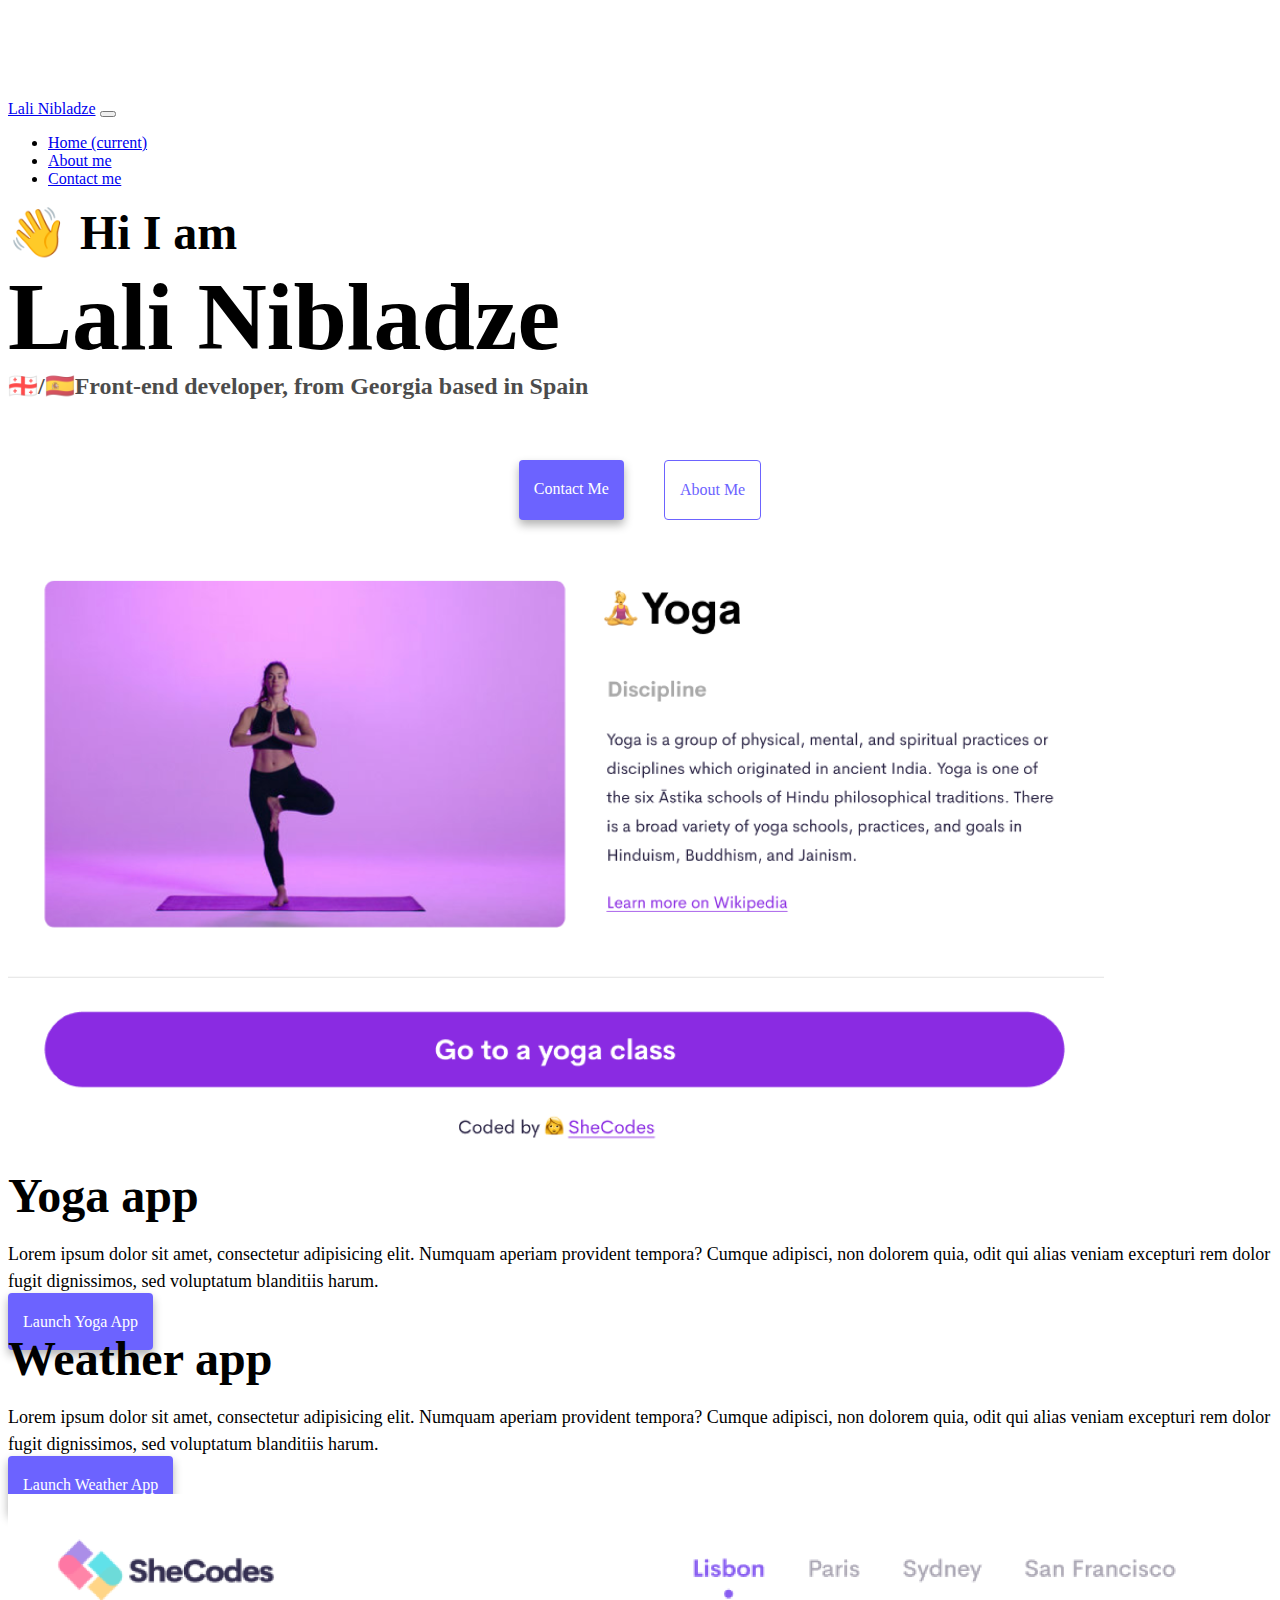
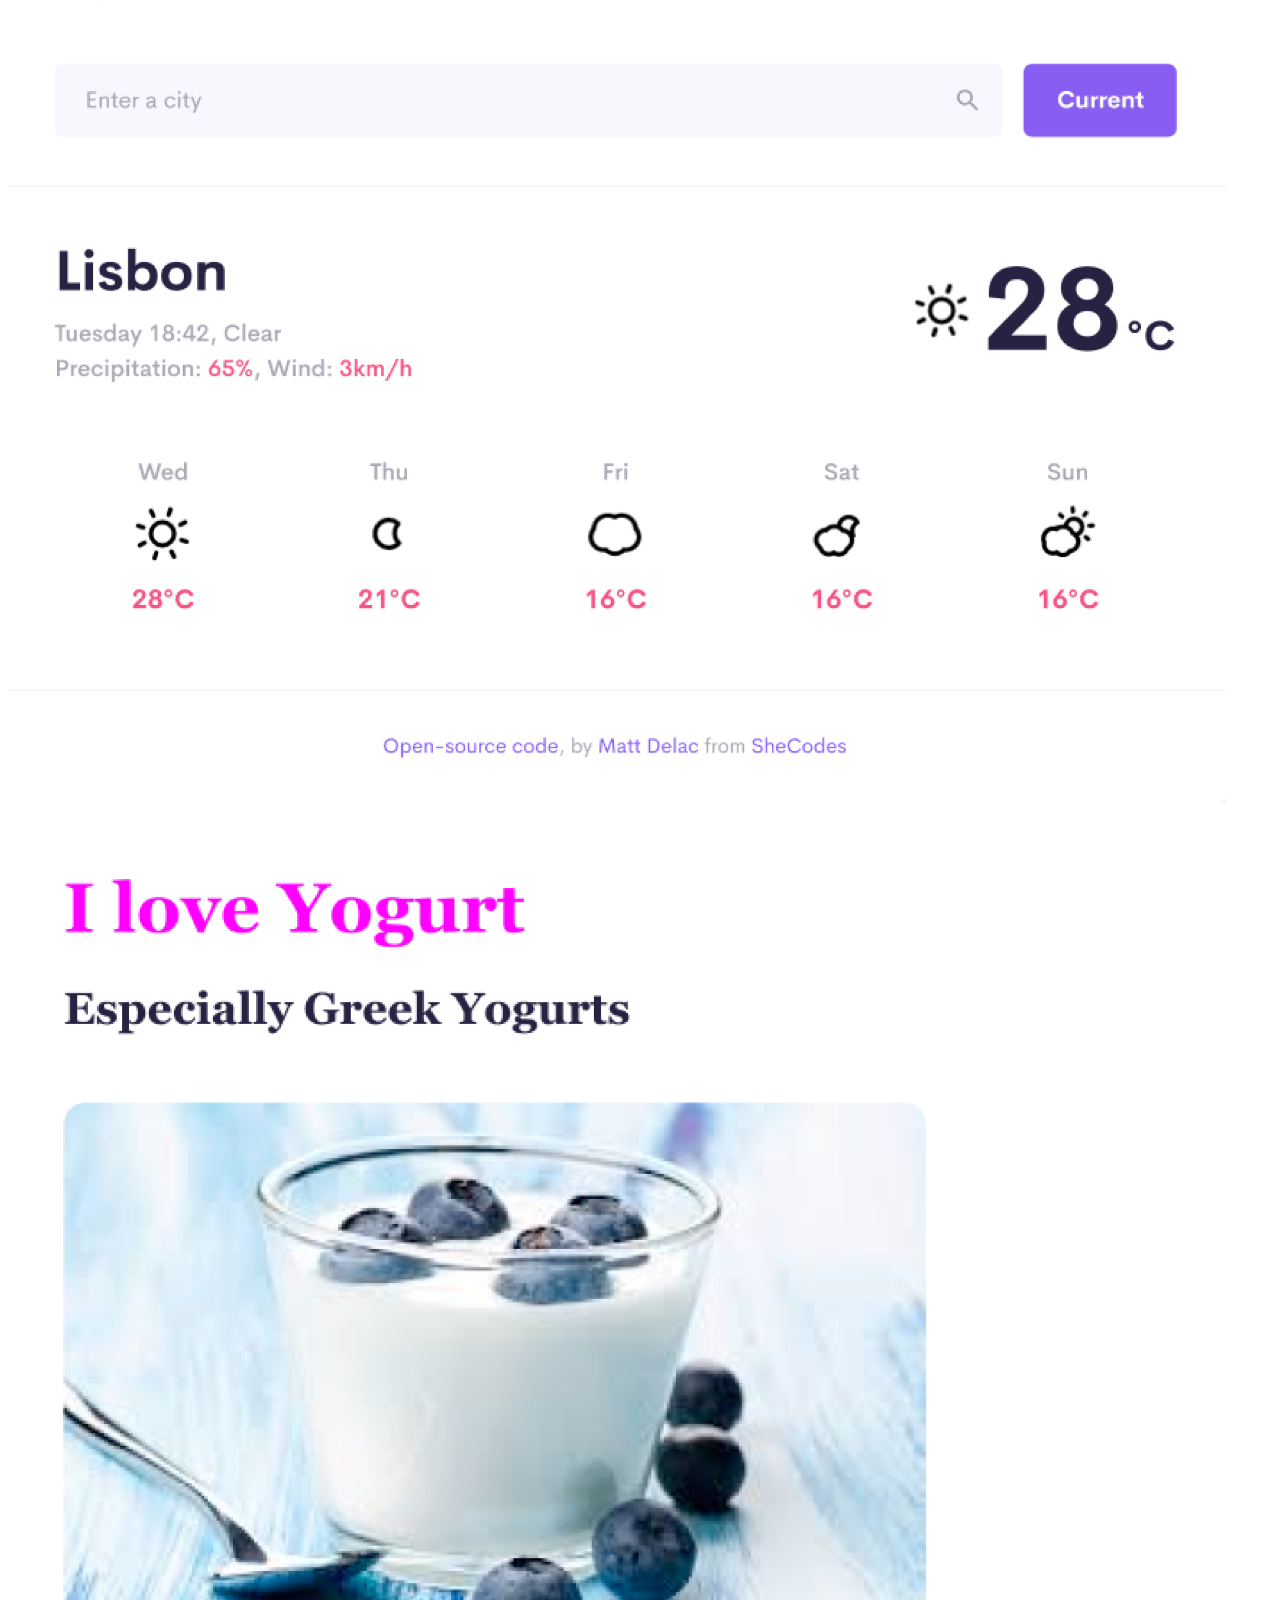
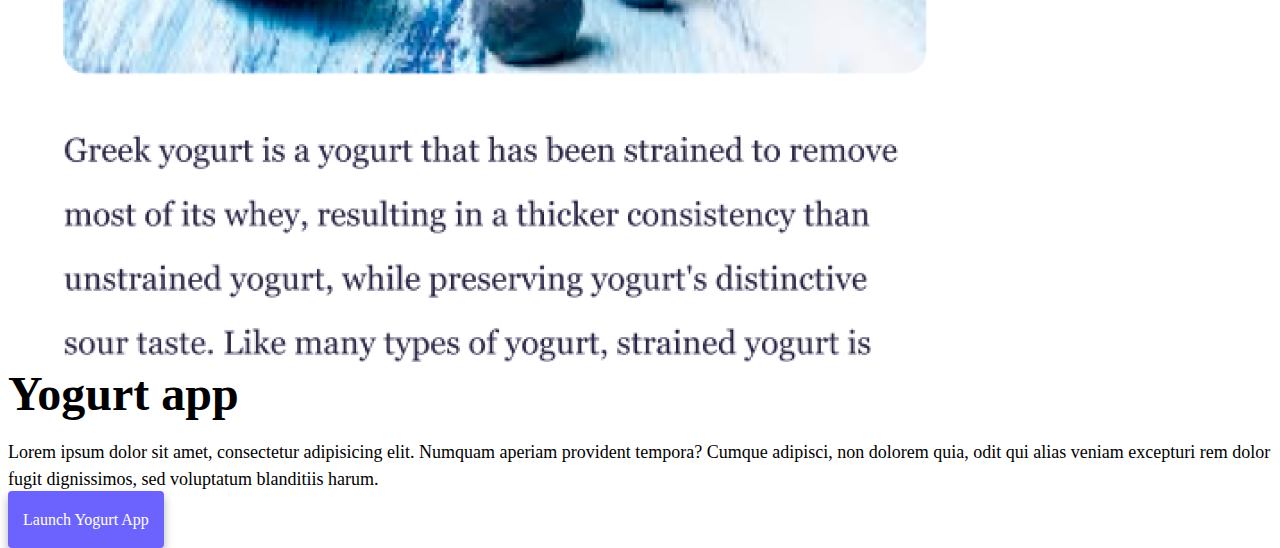
<file: index.html>
<!DOCTYPE html>
<html lang="en">
  <head>
    <meta charset="UTF-8" />
    <meta http-equiv="X-UA-Compatible" content="IE=edge" />
    <meta name="viewport" content="width=device-width, initial-scale=1.0" />
    <meta
      name="description"
      content="About Lali Nibladze - a future front-end developer based in Spain. Check out her future project and contact her for job inquiries"
    />
    <title>Future front-end developer - Lali Nibladze</title>
    <link
      rel="stylesheet"
      href="https://cdn.jsdelivr.net/npm/bootstrap@4.6.2/dist/css/bootstrap.min.css"
      integrity="sha384-xOolHFLEh07PJGoPkLv1IbcEPTNtaed2xpHsD9ESMhqIYd0nLMwNLD69Npy4HI+N"
      crossorigin="anonymous"
    />
    <script
      src="https://cdn.jsdelivr.net/npm/jquery@3.5.1/dist/jquery.slim.min.js"
      integrity="sha384-DfXdz2htPH0lsSSs5nCTpuj/zy4C+OGpamoFVy38MVBnE+IbbVYUew+OrCXaRkfj"
      crossorigin="anonymous"
    ></script>
    <script
      src="https://cdn.jsdelivr.net/npm/bootstrap@4.6.2/dist/js/bootstrap.bundle.min.js"
      integrity="sha384-Fy6S3B9q64WdZWQUiU+q4/2Lc9npb8tCaSX9FK7E8HnRr0Jz8D6OP9dO5Vg3Q9ct"
      crossorigin="anonymous"
    ></script>
    <link rel="stylesheet" href="style.css" />
  </head>
  <body>
    <nav class="navbar navbar-expand-lg navbar-light bg-light fixed-top">
      <div class="container">
        <a class="navbar-brand" href="index.html" title="Homepage"
          >Lali Nibladze</a
        >
        <button
          class="navbar-toggler"
          type="button"
          data-toggle="collapse"
          data-target="#navbarNav"
          aria-controls="navbarNav"
          aria-expanded="false"
          aria-label="Toggle navigation"
        >
          <span class="navbar-toggler-icon"></span>
        </button>
        <div class="collapse navbar-collapse" id="navbarNav">
          <ul class="navbar-nav">
            <li class="nav-item active">
              <a class="nav-link" href="index.html" title="Homepage"
                >Home <span class="sr-only">(current)</span></a
              >
            </li>
            <li class="nav-item">
              <a class="nav-link" href="about.html" title="About Lali Nibladze"
                >About me</a
              >
            </li>
            <li class="nav-item">
              <a
                class="nav-link"
                href="about.html#contact"
                title="Contact Lali Nibladze"
                >Contact me</a
              >
            </li>
          </ul>
        </div>
      </div>
    </nav>
    <h2 class="text-center">👋 Hi I am</h2>
    <h1 class="text-center">Lali Nibladze</h1>
    <h3 class="text-center">
      🇬🇪/🇪🇸Front-end developer, from Georgia based in Spain
    </h3>
    <div class="navigation-links mb-5">
      <a
        href="about.html#contact"
        class="primary-link"
        title="Contact Lali Nibladze"
        >Contact me</a
      >
      <a href="about.html" class="secondary-link" title="About Lali Nibladze"
        >About me</a
      >
    </div>
    <div class="container">
      <div class="row">
        <div class="col-6">
          <img
            src="images/yoga.png"
            alt="Yoga project"
            class="img-fluid rounded d-none d-sm-block"
          />
        </div>
        <div class="col-sm-6">
          <h2 class="mb-3">Yoga app</h2>
          <p>
            Lorem ipsum dolor sit amet, consectetur adipisicing elit. Numquam
            aperiam provident tempora? Cumque adipisci, non dolorem quia, odit
            qui alias veniam excepturi rem dolor fugit dignissimos, sed
            voluptatum blanditiis harum.
          </p>
          <div class="mt-5">
            <a href="#" class="primary-link project-link" title="Yoga project"
              >Launch Yoga App
            </a>
          </div>
        </div>
      </div>
      <div class="row mt-5">
        <div class="col-sm-6">
          <h2 class="mb-3">Weather app</h2>
          <p>
            Lorem ipsum dolor sit amet, consectetur adipisicing elit. Numquam
            aperiam provident tempora? Cumque adipisci, non dolorem quia, odit
            qui alias veniam excepturi rem dolor fugit dignissimos, sed
            voluptatum blanditiis harum.
          </p>
          <div class="mt-5">
            <a
              href="#"
              class="primary-link project-link"
              title="Weather project"
              >Launch Weather App
            </a>
          </div>
        </div>
        <div class="col-sm-6">
          <img
            src="images/weather.png"
            alt="Weather project"
            class="img-fluid rounded d-none d-sm-block"
          />
        </div>
      </div>
      <div class="row mt-5">
        <div class="col-6">
          <img
            src="images/yogurt.png"
            alt="Yogurt project"
            class="img-fluid rounded d-none d-sm-block"
          />
        </div>
      </div>
      <h2 class="mb-3">Yogurt app</h2>
      <p>
        Lorem ipsum dolor sit amet, consectetur adipisicing elit. Numquam
        aperiam provident tempora? Cumque adipisci, non dolorem quia, odit qui
        alias veniam excepturi rem dolor fugit dignissimos, sed voluptatum
        blanditiis harum.
      </p>
      <div class="mt-5">
        <a href="#" class="primary-link project-link" title="Yogurt project"
          >Launch Yogurt App
        </a>
      </div>
    </div>
  </body>
</html>
</file>
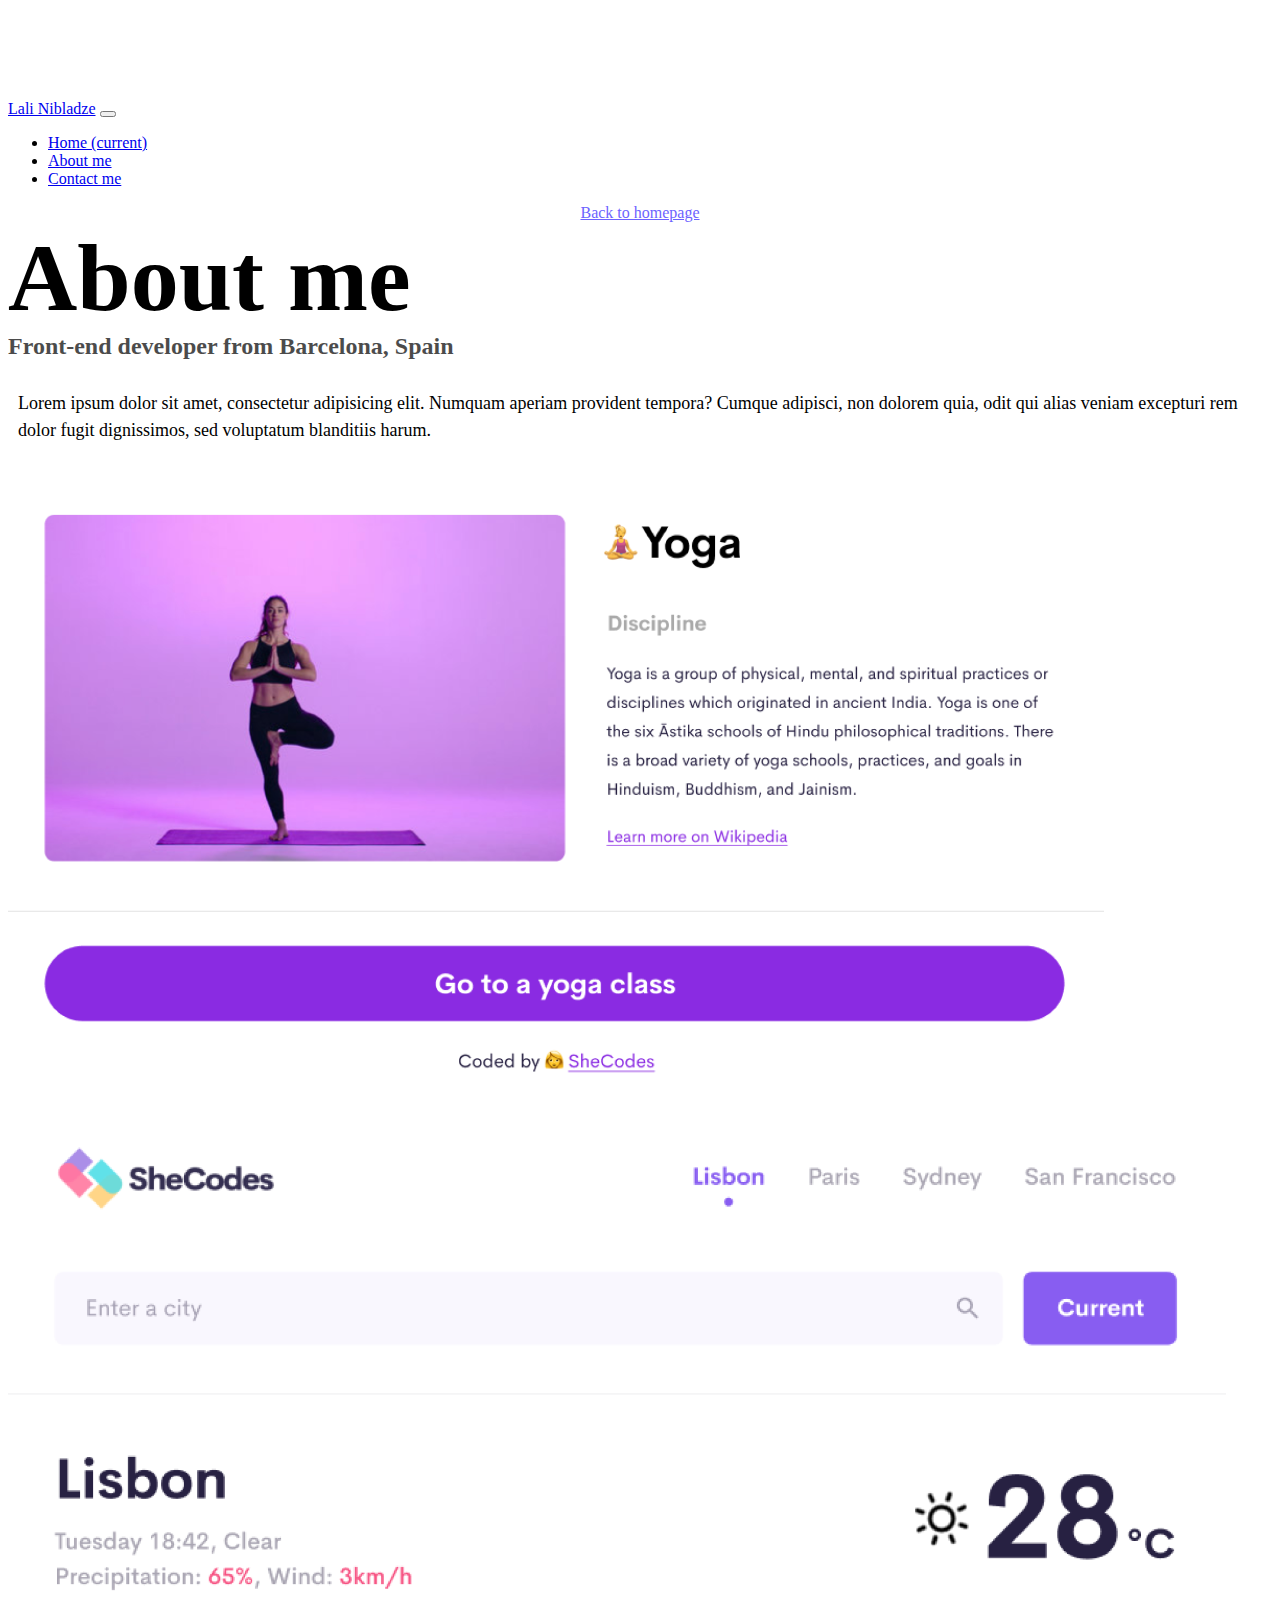
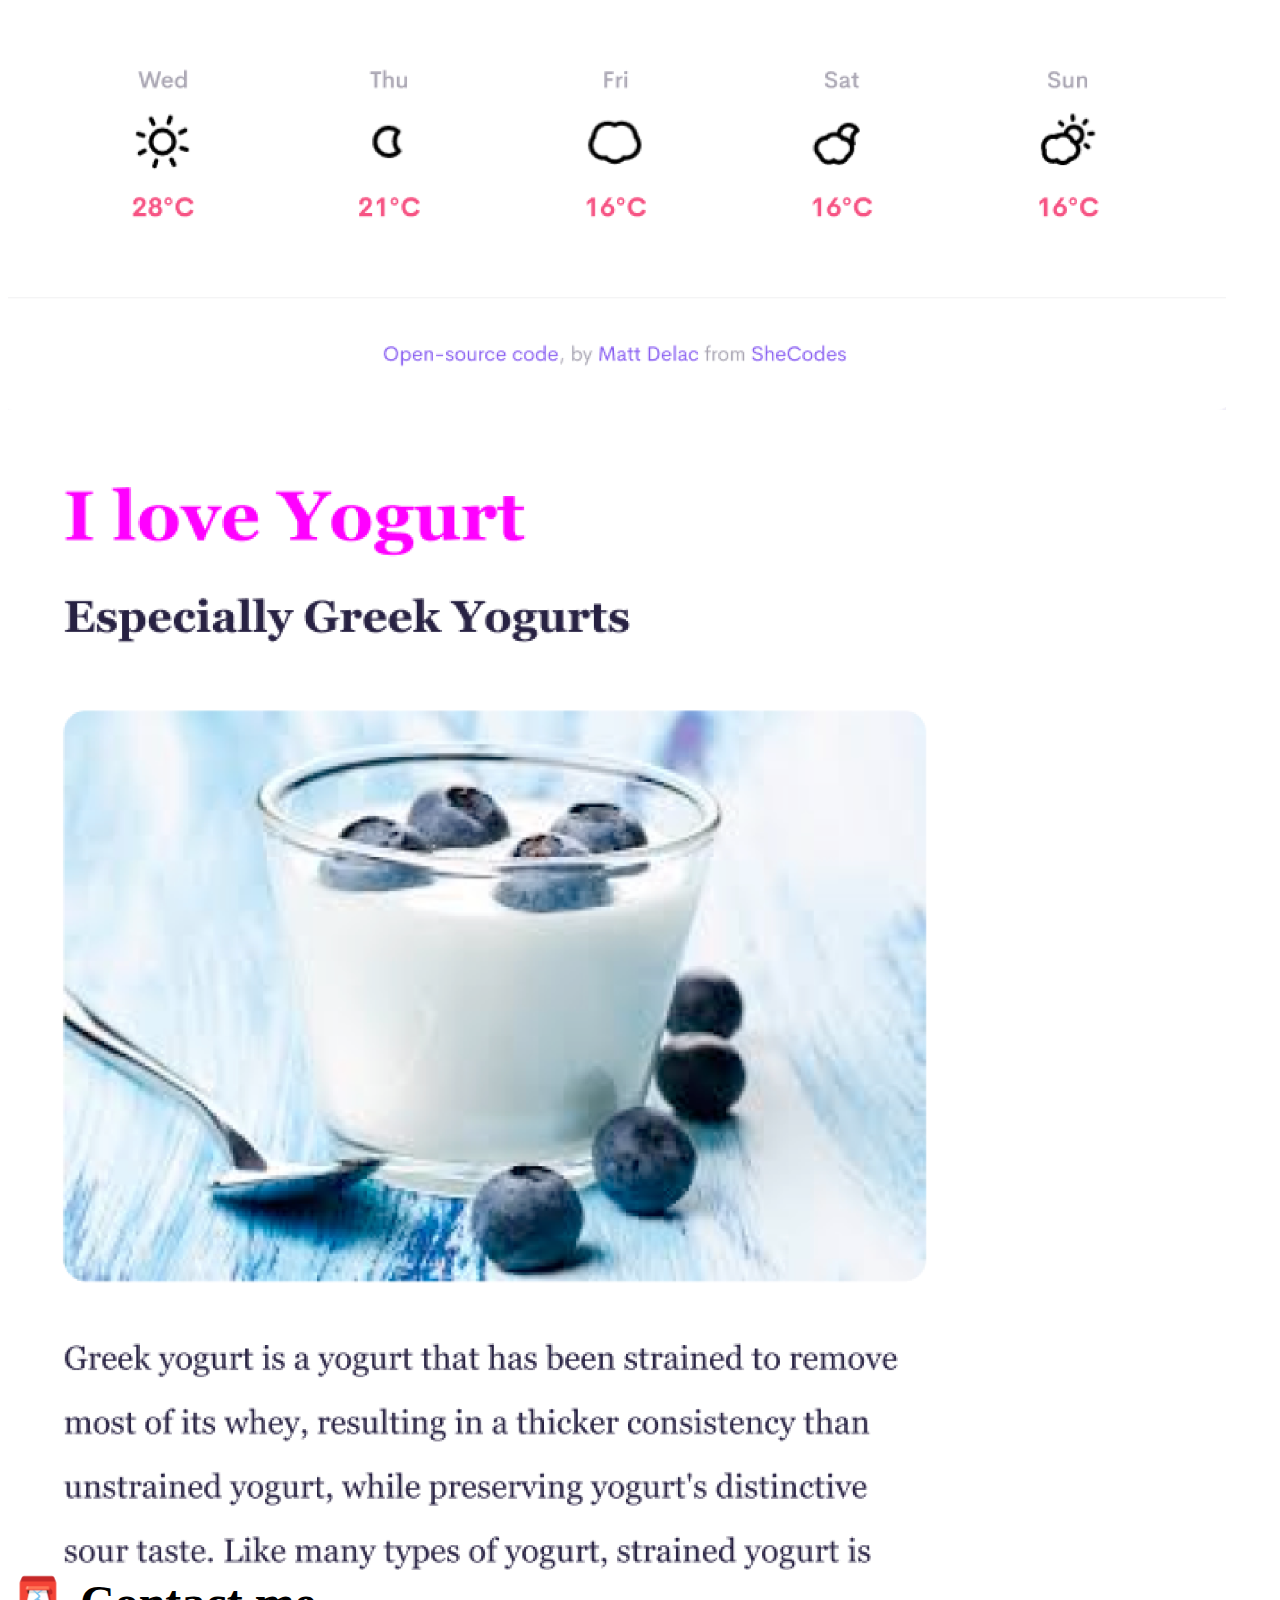
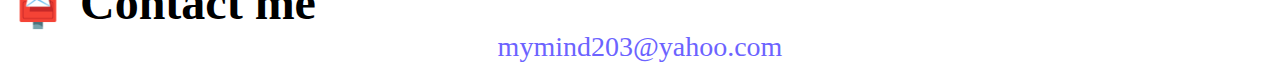
<file: about.html>
<!DOCTYPE html>
<html lang="en">
  <head>
    <meta charset="UTF-8" />
    <meta http-equiv="X-UA-Compatible" content="IE=edge" />
    <meta name="viewport" content="width=device-width, initial-scale=1.0" />
    <link
      rel="stylesheet"
      href="https://cdn.jsdelivr.net/npm/bootstrap@4.6.2/dist/css/bootstrap.min.css"
      integrity="sha384-xOolHFLEh07PJGoPkLv1IbcEPTNtaed2xpHsD9ESMhqIYd0nLMwNLD69Npy4HI+N"
      crossorigin="anonymous"
    />
    <script
      src="https://cdn.jsdelivr.net/npm/jquery@3.5.1/dist/jquery.slim.min.js"
      integrity="sha384-DfXdz2htPH0lsSSs5nCTpuj/zy4C+OGpamoFVy38MVBnE+IbbVYUew+OrCXaRkfj"
      crossorigin="anonymous"
    ></script>
    <script
      src="https://cdn.jsdelivr.net/npm/bootstrap@4.6.2/dist/js/bootstrap.bundle.min.js"
      integrity="sha384-Fy6S3B9q64WdZWQUiU+q4/2Lc9npb8tCaSX9FK7E8HnRr0Jz8D6OP9dO5Vg3Q9ct"
      crossorigin="anonymous"
    ></script>
    <link rel="stylesheet" href="style.css" />
    <title>About me - Lali Nibladze</title>
  </head>
  <body>
      <nav class="navbar navbar-expand-lg navbar-light bg-light fixed-top">
      <div class="container">
        <a class="navbar-brand" href="index.html" title="Homepage"
          >Lali Nibladze</a
        >
        <button
          class="navbar-toggler"
          type="button"
          data-toggle="collapse"
          data-target="#navbarNav"
          aria-controls="navbarNav"
          aria-expanded="false"
          aria-label="Toggle navigation"
        >
          <span class="navbar-toggler-icon"></span>
        </button>
        <div class="collapse navbar-collapse" id="navbarNav">
          <ul class="navbar-nav">
            <li class="nav-item active">
              <a class="nav-link" href="index.html" title="Homepage"
                >Home <span class="sr-only">(current)</span></a
              >
            </li>
            <li class="nav-item">
              <a class="nav-link" href="about.html" title="About Lali Nibladze"
                >About me</a
              >
            </li>
            <li class="nav-item">
              <a
                class="nav-link"
                href="about.html#contact"
                title="Contact Lali Nibladze"
                >Contact me</a
              >
            </li>
          </ul>
        </div>
      </div>
    </nav>
    <a href="index.html" class="homepage-link">Back to homepage</a>
    <h1 class="text-center">About me</h1>
    <h3 class="text-center">Front-end developer from Barcelona, Spain</h3>
    <div class="about-paragraphs text-center">
      <p>
        Lorem ipsum dolor sit amet, consectetur adipisicing elit. Numquam
        aperiam provident tempora? Cumque adipisci, non dolorem quia, odit qui
        alias veniam excepturi rem dolor fugit dignissimos, sed voluptatum
        blanditiis harum.
      </p>
    </div>
    <div class="container mb-5">
      <div class="row">
        <div class="col-sm-4">
          <img src="images/yoga.png" class="img-fluid p-2 mb-4 shadow rounded" alt="Yoga project" />
        </div>
        <div class="col-sm-4">
          <img src="images/weather.png" class="img-fluid p-2 mb-4 shadow rounded" alt="Weather project"/>
        </div>
        <div class="col-sm-4">
          <img src="images/yogurt.png" class="img-fluid p-2 mb-4 shadow rounded" alt="Yogurt project"/>
        </div>
      </div>
    <div id="contact" class="mt-5">
      <h2 class="text-center">📮 Contact me</h2>
      <a href="mailto:mymind203@yahoo.com" class="email-link"
        >mymind203@yahoo.com</a
      >
    </div>
  </body>
</html>
</file>
<file: style.css>
:root {
  --primary-color: #6c63ff;
  --secondary-color: #f5f2fe;
  --box-shadow: 0 5px 10px rgba(0, 0, 0, 0.3);
}
body {
  margin-top: 100px;
}

h1,
h2,
h3 {
  margin: 0;
}

h1 {
  font-size: 96px;
}

h2 {
  font-size: 48px;
}

h3 {
  font-size: 24px;
  opacity: 0.7;
}

p {
  font-size: 18px;
  line-height: 1.5;
}

.navigation-links {
  display: flex;
  margin-top: 40px;
  justify-content: center;
}

.navigation-links a {
  margin: 20px;
}

.primary-link {
  border-radius: 4px;
  padding: 20px 15px;
  text-decoration: none;
  text-transform: capitalize;
  background: var(--primary-color);
  box-shadow: var(--box-shadow);
  color: white;
}
.primary-link:hover {
  color: white;
}

.secondary-link {
  border-radius: 4px;
  padding: 20px 15px;
  text-decoration: none;
  text-transform: capitalize;
  color: var(--primary-color);
  border: 1px solid var(--primary-color);
}

.homepage-link {
  color: var(--primary-color);
  text-align: center;
  display: block;
}

.about-paragraphs {
  margin: 30px 0;
}

.about-paragraphs p {
  margin: 10px;
}

.email-link {
  display: flex;
  justify-content: center;
  color: var(--primary-color);
  font-size: 28px;
  text-decoration: none;
}

.email-link:hover {
  text-decoration: underline;
}
@media (max-width: 576px) {
  h1 {
    font-size: 48px;
    line-height: 1.5;
  }

  h2 {
    font-size: 32px;
    text-align: center;
  }
  p {
    text-align: center;
  }
  .project-link {
    display: block;
    text-align: center;
    margin: 0 20px;
  }
}
</file>
